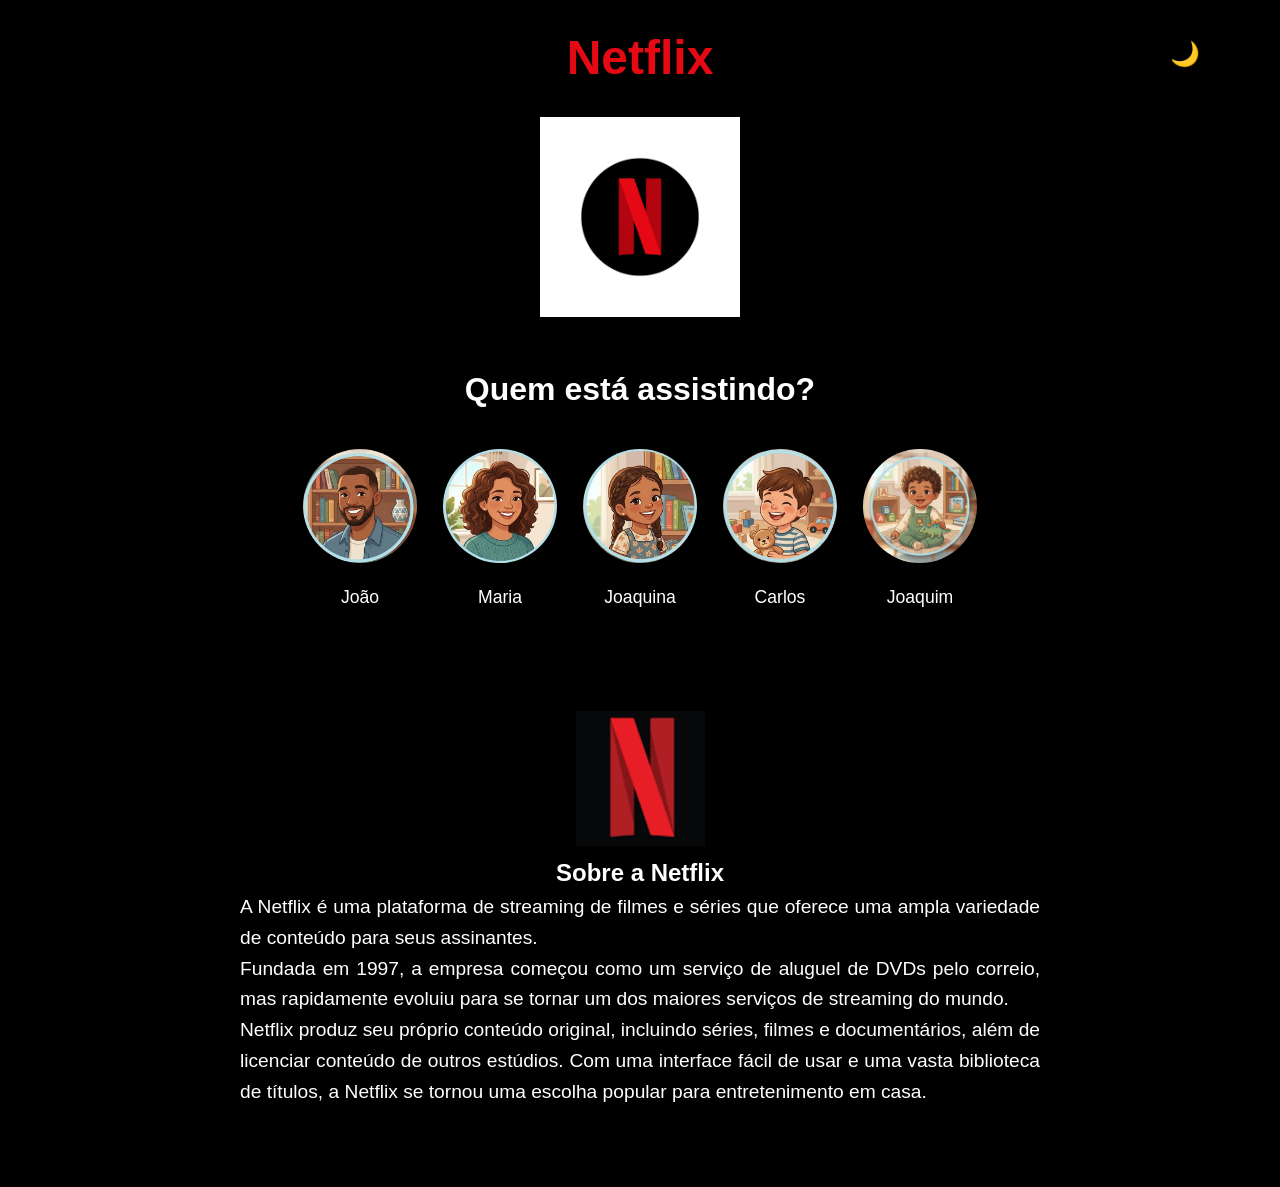
<file: index.html>
<!DOCTYPE html>
<html lang="pt-br">
<head>
    <meta charset="UTF-8">
    <meta name="viewport" content="width=device-width, initial-scale=1.0">
    <title>Netflix</title>
    <link rel="icon" type="image/png" href="assets/icoNetflix2.png">
    <link rel="stylesheet" href="style.css">
</head>
<body>
    <main>
        <header>
            <h1>Netflix</h1>
            <img src="assets/icoNetflix.png" alt="Logo da Netflix">
            <button id="theme-toggle" aria-label="Alternar modo escuro/claro">🌙</button>
        </header>
        
        <section aria-label="Perfis de usuário">
            <h2>Quem está assistindo?</h2>
            <div class="profiles">
                <article class="profile">
                    <figure>
                        <img src="assets/img_Profile_01.png" alt="Perfil de João">
                        <figcaption>João</figcaption>
                    </figure>
                </article>
                <article class="profile">
                    <figure>
                        <img src="assets/img_Profile_02.png" alt="Perfil de Maria">
                        <figcaption>Maria</figcaption>
                    </figure>
                </article>
                <article class="profile">
                    <figure>
                        <img src="assets/img_Profile_03.png" alt="Perfil de Joaquina">
                        <figcaption>Joaquina</figcaption>
                    </figure>
                </article>
                <article class="profile">
                    <figure>
                        <img src="assets/img_Profile_04.png" alt="Perfil de Carlos">
                        <figcaption>Carlos</figcaption>
                    </figure>
                </article>
                <article class="profile">
                    <figure>
                        <img src="assets/img_Profile_05.png" alt="Perfil de Joaquim">
                        <figcaption>Joaquim</figcaption>
                    </figure>
                </article>
            </div>
        </section>

        <section aria-label="Sobre a Netflix">
            <img src="assets/icoNetflix2.png" alt="Logo da Netflix">
            <h2>Sobre a Netflix</h2>
            <p>A Netflix é uma plataforma de streaming de filmes e séries que oferece uma ampla variedade de conteúdo para seus assinantes.<br>Fundada em 1997, a empresa começou como um serviço de aluguel de DVDs pelo correio, mas rapidamente evoluiu para se tornar um dos maiores serviços de streaming do mundo.<br>Netflix produz seu próprio conteúdo original, incluindo séries, filmes e documentários, além de licenciar conteúdo de outros estúdios. Com uma interface fácil de usar e uma vasta biblioteca de títulos, a Netflix se tornou uma escolha popular para entretenimento em casa.</p>
        </section>

    </main>
    <script>
        // Seleciona o botão de alternância de tema pelo ID
        const themeToggle = document.getElementById('theme-toggle');
        // Seleciona o elemento body da página
        const body = document.body;

        // Verifica se há um tema salvo no localStorage
        const savedTheme = localStorage.getItem('theme');
        if (savedTheme === 'light') {
            // Se o tema salvo é 'light', adiciona a classe 'light-mode' ao body
            body.classList.add('light-mode');
            // Muda o texto do botão para sol (☀️)
            themeToggle.textContent = '☀️';
        } else {
            // Caso contrário, define o texto do botão para lua (🌙)
            themeToggle.textContent = '🌙';
        }

        // Adiciona um ouvinte de evento de clique ao botão de alternância
        themeToggle.addEventListener('click', () => {
            // Alterna a classe 'light-mode' no body (adiciona se não tiver, remove se tiver)
            body.classList.toggle('light-mode');
            // Verifica se o body agora tem a classe 'light-mode'
            const isLight = body.classList.contains('light-mode');
            // Muda o texto do botão baseado no tema atual
            themeToggle.textContent = isLight ? '☀️' : '🌙';
            // Salva o tema atual no localStorage
            localStorage.setItem('theme', isLight ? 'light' : 'dark');
        });
    </script>
    <script src="js/index.js"></script>
</body>
</html>
</file>
<file: style.css>
/* Reset básico */
* {
    margin: 0; /* Remove margens padrão de todos os elementos */
    padding: 0; /* Remove preenchimentos padrão de todos os elementos */
    box-sizing: border-box; /* Inclui padding e border no cálculo da largura/altura */
}

/* Variáveis para temas */
:root {
    --bg-color: #000; /* Cor de fundo para modo escuro */
    --text-color: #fff; /* Cor do texto para modo escuro */
    --accent-color: #e50914; /* Cor de destaque (vermelho Netflix) */
    --border-color: transparent; /* Cor da borda padrão */
    --hover-border: #e50914; /* Cor da borda no hover */
}

/* Modo claro */
.light-mode {
    --bg-color: #fff; /* Cor de fundo para modo claro */
    --text-color: #000; /* Cor do texto para modo claro */
    --accent-color: #e50914; /* Mantém o vermelho */
    --border-color: #ccc; /* Borda cinza clara */
    --hover-border: #e50914; /* Mantém o vermelho no hover */
}

/* Corpo da página */
body {
    font-family: 'Helvetica Neue', Helvetica, Arial, sans-serif; /* Define a família de fontes para o texto */
    background-color: var(--bg-color); /* Usa variável para cor de fundo */
    color: var(--text-color); /* Usa variável para cor do texto */
    line-height: 1.6; /* Define o espaçamento entre linhas do texto */
    min-height: 100vh; /* Define a altura mínima como 100% da altura da viewport */
    display: flex; /* Usa flexbox para layout */
    justify-content: center; /* Centraliza horizontalmente o conteúdo */
    align-items: center; /* Centraliza verticalmente o conteúdo */
    transition: background-color 0.3s ease, color 0.3s ease; /* Transição suave para mudanças de tema */
}

/* Main container */
main {
    max-width: 1200px; /* Define a largura máxima do container */
    width: 100%; /* Define a largura como 100% do pai */
    padding: 20px; /* Adiciona preenchimento interno de 20px */
    text-align: center; /* Alinha o texto ao centro */
}

/* Header */
header {
    margin-bottom: 40px; /* Adiciona margem inferior de 40px */
    position: relative; /* Para posicionar o botão absolutamente dentro */
}

header h1 {
    font-size: 3rem; /* Define o tamanho da fonte como 3rem */
    font-weight: bold; /* Define o peso da fonte como negrito */
    margin-bottom: 20px; /* Adiciona margem inferior de 20px */
    color: var(--accent-color); /* Usa variável para cor de destaque */
}

header img {
    width: 200px; /* Define a largura da imagem como 200px */
    height: auto; /* Mantém a proporção da altura automaticamente */
}

#theme-toggle {
    position: absolute; /* Posiciona absolutamente */
    top: 20px; /* Distância do topo */
    right: 20px; /* Distância da direita */
    background: none; /* Sem fundo */
    border: none; /* Sem borda */
    font-size: 1.5rem; /* Tamanho da fonte */
    cursor: pointer; /* Cursor pointer */
    color: var(--text-color); /* Usa variável para cor */
    transition: color 0.3s ease; /* Transição suave */
}

/* Seção sobre a Netflix */
section[aria-label="Sobre a Netflix"] {
    margin-bottom: 60px; /* Adiciona margem inferior de 60px */
    margin-top: 100px; /* Adiciona margem superior de 100px */
}

section[aria-label="Sobre a Netflix"] p {
    font-size: 1.2rem; /* Define o tamanho da fonte como 1.2rem */
    max-width: 800px; /* Define a largura máxima como 800px */
    margin: 0 auto; /* Centraliza o parágrafo horizontalmente */
    text-align: justify; /* Justifica o texto */
}

/* Seção de perfis */
section[aria-label="Perfis de usuário"] h2 {
    font-size: 2rem; /* Define o tamanho da fonte como 2rem */
    margin-bottom: 30px; /* Adiciona margem inferior de 30px */
    color: var(--text-color); /* Usa variável para cor do texto */
}

.profiles {
    display: flex; /* Usa flexbox para layout */
    justify-content: center; /* Centraliza os itens horizontalmente */
    gap: 20px; /* Define o espaçamento entre itens como 20px */
    flex-wrap: wrap; /* Permite que os itens quebrem para a próxima linha */
}

.profile {
    text-align: center; /* Alinha o texto ao centro */
    transition: transform 0.3s ease; /* Adiciona transição suave para transformações */
    cursor: pointer; /* Muda o cursor para pointer ao passar o mouse */
}

.profile:hover {
    transform: scale(1.1); /* Aumenta o tamanho em 10% no hover */
}

.profile figure {
    margin: 0; /* Remove margens padrão */
}

.profile img {
    width: 120px; /* Define a largura como 120px */
    height: 120px; /* Define a altura como 120px */
    border-radius: 50%; /* Torna a imagem circular */
    object-fit: cover; /* Corta a imagem para caber no container mantendo proporção */
    border: 3px solid var(--border-color); /* Usa variável para cor da borda */
    transition: border-color 0.3s ease; /* Adiciona transição suave para a cor da borda */
}

.profile:hover img {
    border-color: var(--hover-border); /* Usa variável para cor da borda no hover */
}

.profile figcaption {
    margin-top: 10px; /* Adiciona margem superior de 10px */
    font-size: 1.1rem; /* Define o tamanho da fonte como 1.1rem */
    font-weight: 500; /* Define o peso da fonte como 500 (seminegrito) */
}

/* Responsividade */
@media (max-width: 768px) { /* Aplica estilos para telas menores que 768px */
    header h1 {
        font-size: 2rem; /* Reduz o tamanho da fonte para 2rem */
    }

    header img {
        width: 150px; /* Reduz a largura da imagem para 150px */
    }

    .profiles {
        gap: 15px; /* Reduz o espaçamento entre perfis para 15px */
    }

    .profile img {
        width: 100px; /* Reduz a largura da imagem para 100px */
        height: 100px; /* Reduz a altura da imagem para 100px */
    }

    section[aria-label="Sobre a Netflix"] p {
        font-size: 1rem; /* Reduz o tamanho da fonte para 1rem */
    }
}
</file>
